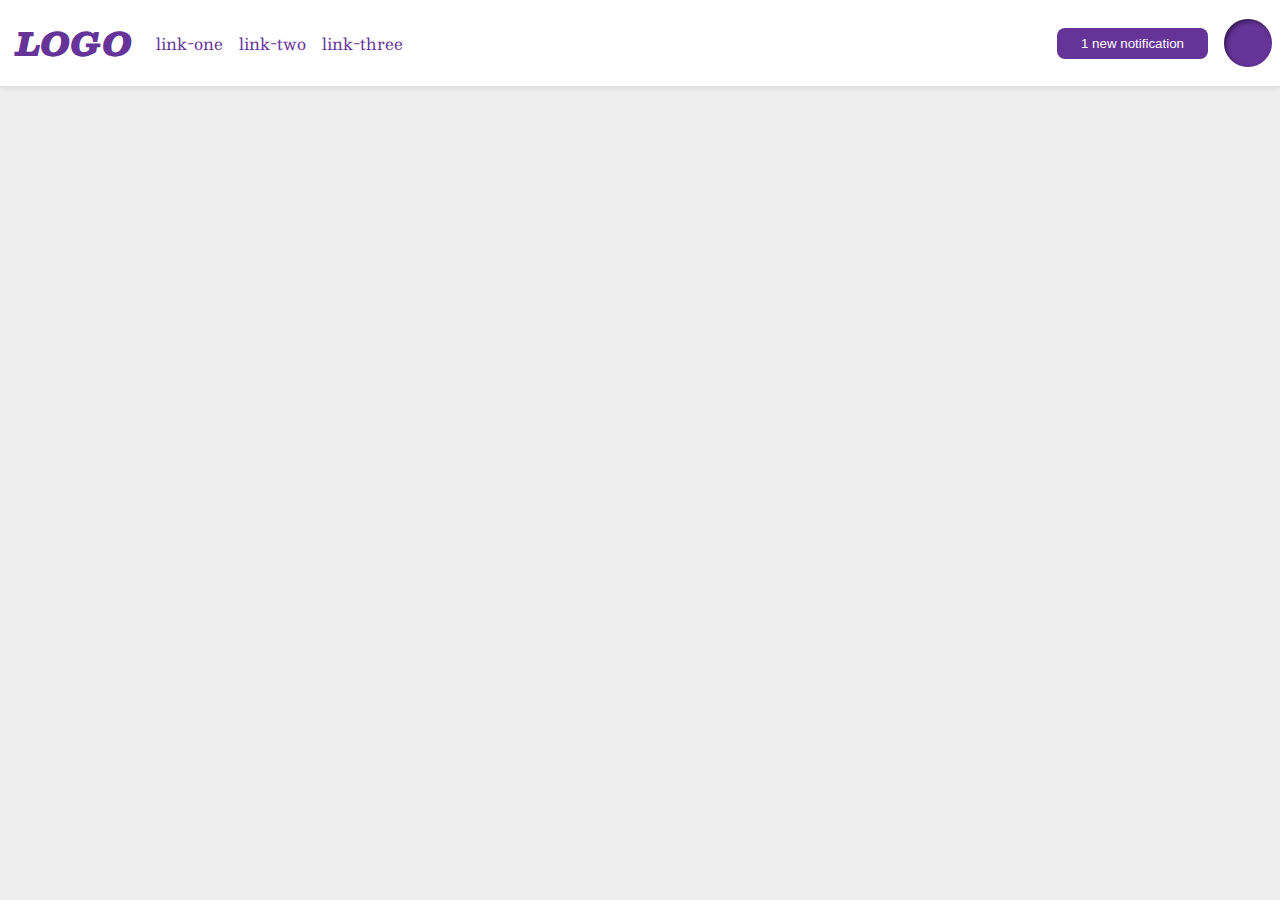
<file: flex/03-flex-header-2/index.html>
<!doctype html>
<html lang="en">
    <head>
        <meta charset="UTF-8" />
        <meta http-equiv="X-UA-Compatible" content="IE=edge" />
        <meta name="viewport" content="width=device-width, initial-scale=1.0" />
        <title>Flex Header 2</title>
        <link rel="stylesheet" href="style.css" />
    </head>
    <body>
        <div class="header">
            <div class="left-header">
                <div class="logo">LOGO</div>
                <ul class="links">
                    <li><a href="https://google.com">link-one</a></li>
                    <li><a href="https://google.com">link-two</a></li>
                    <li><a href="https://google.com">link-three</a></li>
                </ul>
            </div>
            <div class="right-header">
                <button class="notifications">1 new notification</button>
                <div class="profile-image"></div>
            </div>
        </div>
    </body>
</html>
</file>
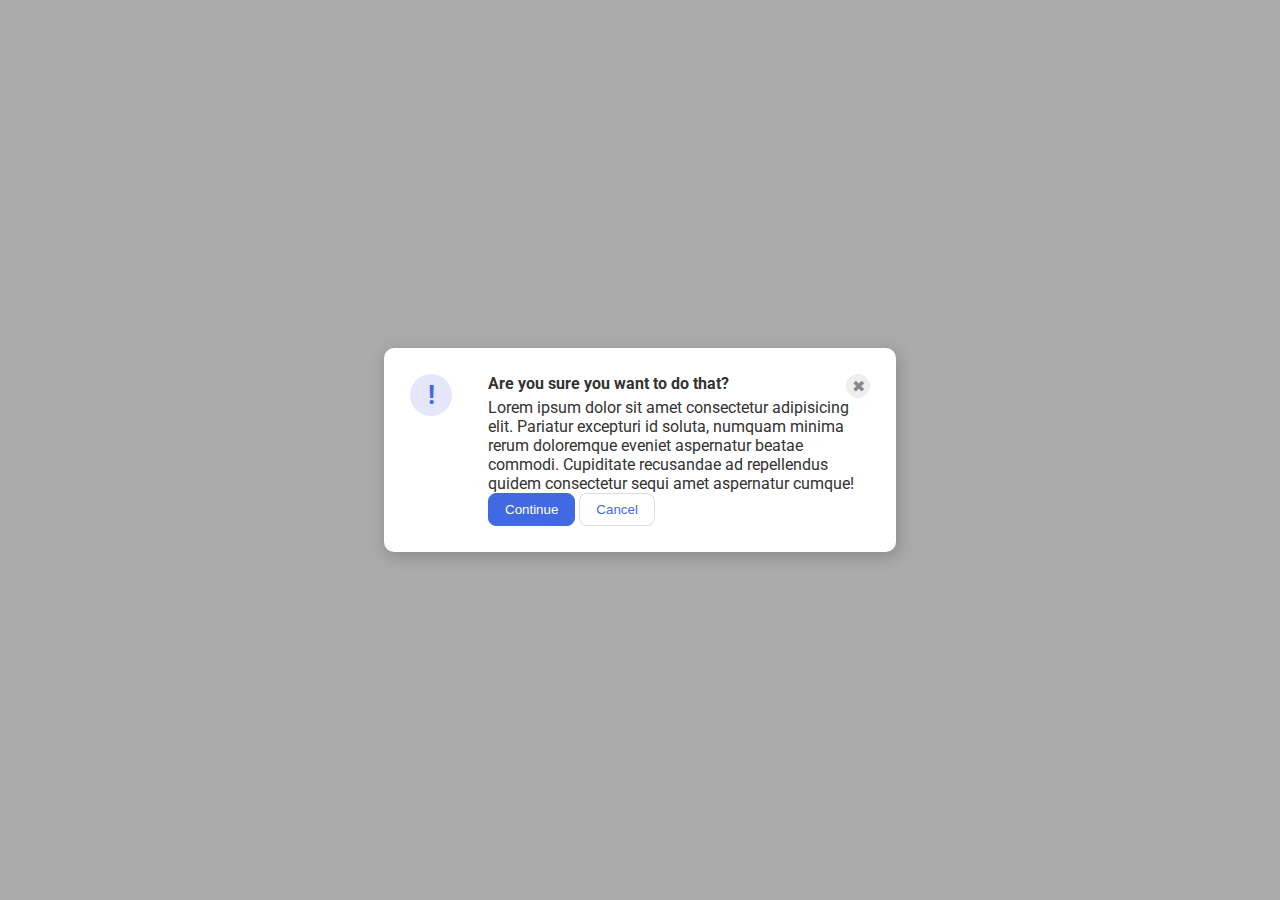
<file: flex/05-flex-modal/index.html>
<!doctype html>
<html lang="en">
    <head>
        <meta charset="UTF-8" />
        <meta http-equiv="X-UA-Compatible" content="IE=edge" />
        <meta name="viewport" content="width=device-width, initial-scale=1.0" />
        <link rel="stylesheet" href="style.css" />
        <title>Modal</title>
    </head>
    <body>
        <div class="modal">
            <div class="left">
                <div class="icon">!</div>
            </div>
            <div class="right">
                <div class="container">
                    <div class="header">Are you sure you want to do that?</div>
                    <button class="close-button">✖</button>
                </div>
                <div class="text">
                    Lorem ipsum dolor sit amet consectetur adipisicing elit.
                    Pariatur excepturi id soluta, numquam minima rerum
                    doloremque eveniet aspernatur beatae commodi. Cupiditate
                    recusandae ad repellendus quidem consectetur sequi amet
                    aspernatur cumque!
                </div>
                <button class="continue">Continue</button>
                <button class="cancel">Cancel</button>
            </div>
        </div>
    </body>
</html>
</file>
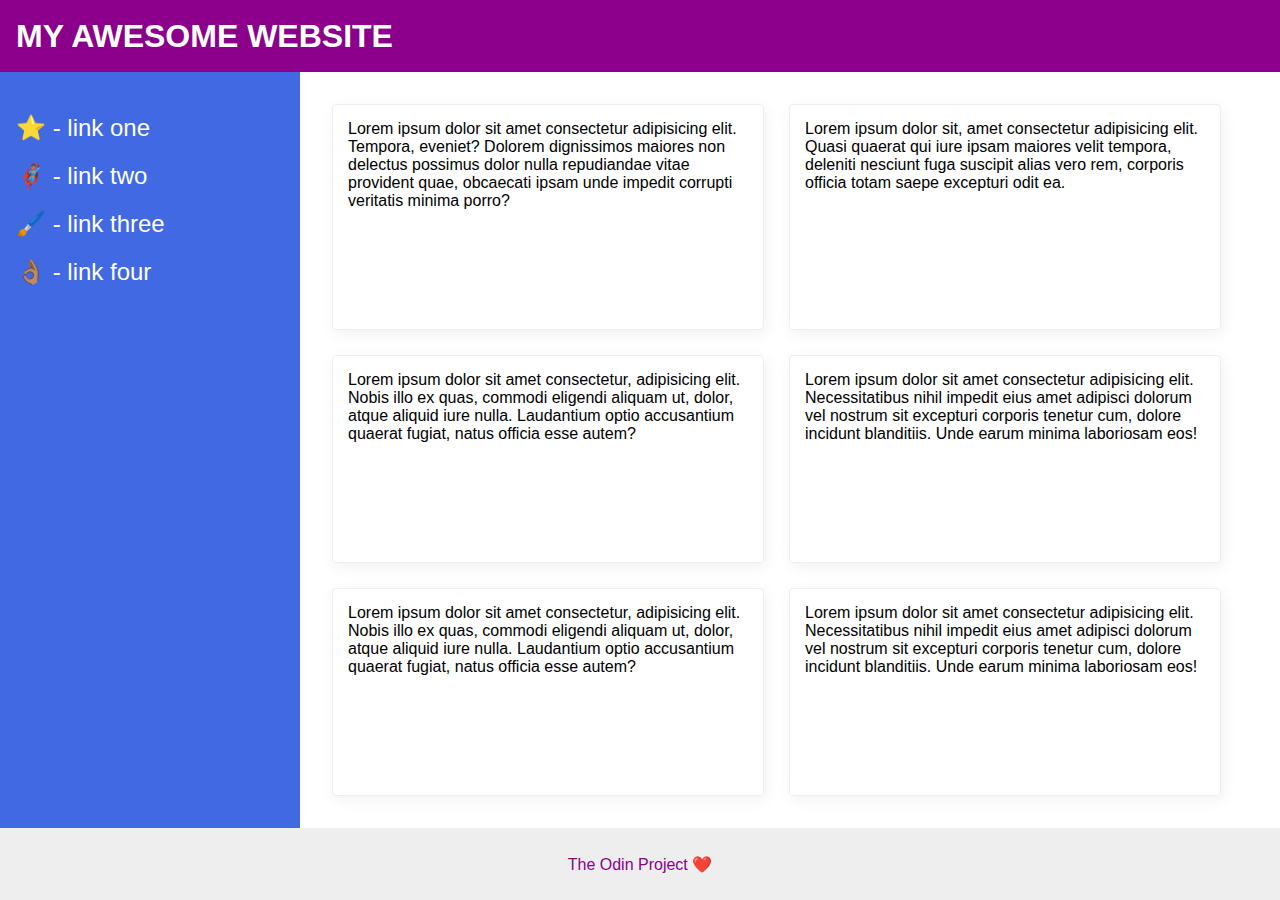
<file: flex/07-flex-layout-2/index.html>
<!doctype html>
<html lang="en">
    <head>
        <meta charset="UTF-8" />
        <meta http-equiv="X-UA-Compatible" content="IE=edge" />
        <meta name="viewport" content="width=device-width, initial-scale=1.0" />
        <title>The Holy Grail</title>
        <link rel="stylesheet" href="style.css" />
    </head>
    <body>
        <div class="header">MY AWESOME WEBSITE</div>

        <div class="container">
            <div class="sidebar">
                <ul>
                    <li><a href="#">⭐ - link one</a></li>
                    <li><a href="#">🦸🏽‍♂️ - link two</a></li>
                    <li><a href="#">🖌️ - link three</a></li>
                    <li><a href="#">👌🏽 - link four</a></li>
                </ul>
            </div>
            <div class="deck">
                <div class="card">
                    Lorem ipsum dolor sit amet consectetur adipisicing elit.
                    Tempora, eveniet? Dolorem dignissimos maiores non delectus
                    possimus dolor nulla repudiandae vitae provident quae,
                    obcaecati ipsam unde impedit corrupti veritatis minima
                    porro?
                </div>
                <div class="card">
                    Lorem ipsum dolor sit, amet consectetur adipisicing elit.
                    Quasi quaerat qui iure ipsam maiores velit tempora, deleniti
                    nesciunt fuga suscipit alias vero rem, corporis officia
                    totam saepe excepturi odit ea.
                </div>
                <div class="card">
                    Lorem ipsum dolor sit amet consectetur, adipisicing elit.
                    Nobis illo ex quas, commodi eligendi aliquam ut, dolor,
                    atque aliquid iure nulla. Laudantium optio accusantium
                    quaerat fugiat, natus officia esse autem?
                </div>
                <div class="card">
                    Lorem ipsum dolor sit amet consectetur adipisicing elit.
                    Necessitatibus nihil impedit eius amet adipisci dolorum vel
                    nostrum sit excepturi corporis tenetur cum, dolore incidunt
                    blanditiis. Unde earum minima laboriosam eos!
                </div>
                <div class="card">
                    Lorem ipsum dolor sit amet consectetur, adipisicing elit.
                    Nobis illo ex quas, commodi eligendi aliquam ut, dolor,
                    atque aliquid iure nulla. Laudantium optio accusantium
                    quaerat fugiat, natus officia esse autem?
                </div>
                <div class="card">
                    Lorem ipsum dolor sit amet consectetur adipisicing elit.
                    Necessitatibus nihil impedit eius amet adipisci dolorum vel
                    nostrum sit excepturi corporis tenetur cum, dolore incidunt
                    blanditiis. Unde earum minima laboriosam eos!
                </div>
            </div>
        </div>
        <div class="footer">The Odin Project ❤️</div>
    </body>
</html>
</file>
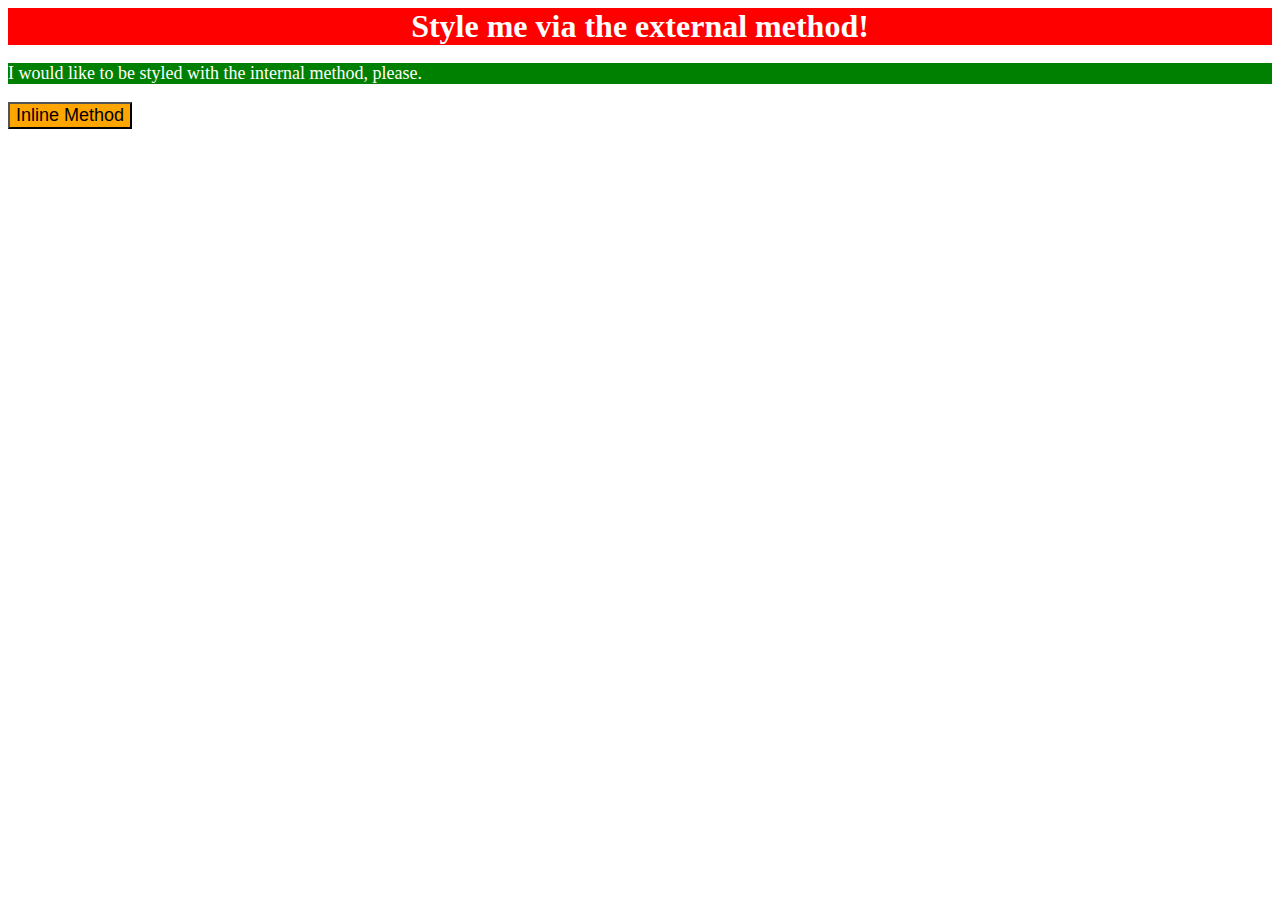
<file: foundations/01-css-methods/index.html>
<!DOCTYPE html>
<html lang="en">
  <head>
    <style>
      p {
        background-color: green;
        color: white;
        font-size: 18px;
      }
    </style>
    <link rel="stylesheet" href="styles.css">
    <meta charset="UTF-8">
    <meta http-equiv="X-UA-Compatible" content="IE=edge">
    <meta name="viewport" content="width=device-width, initial-scale=1.0">
    <title>Methods for Adding CSS</title>
  </head>
  <body>
    <div>Style me via the external method!</div>
    <p>I would like to be styled with the internal method, please.</p>
    <button style="background-color: orange; font-size: 18px;">Inline Method</button>
  </body>
</html>
</file>
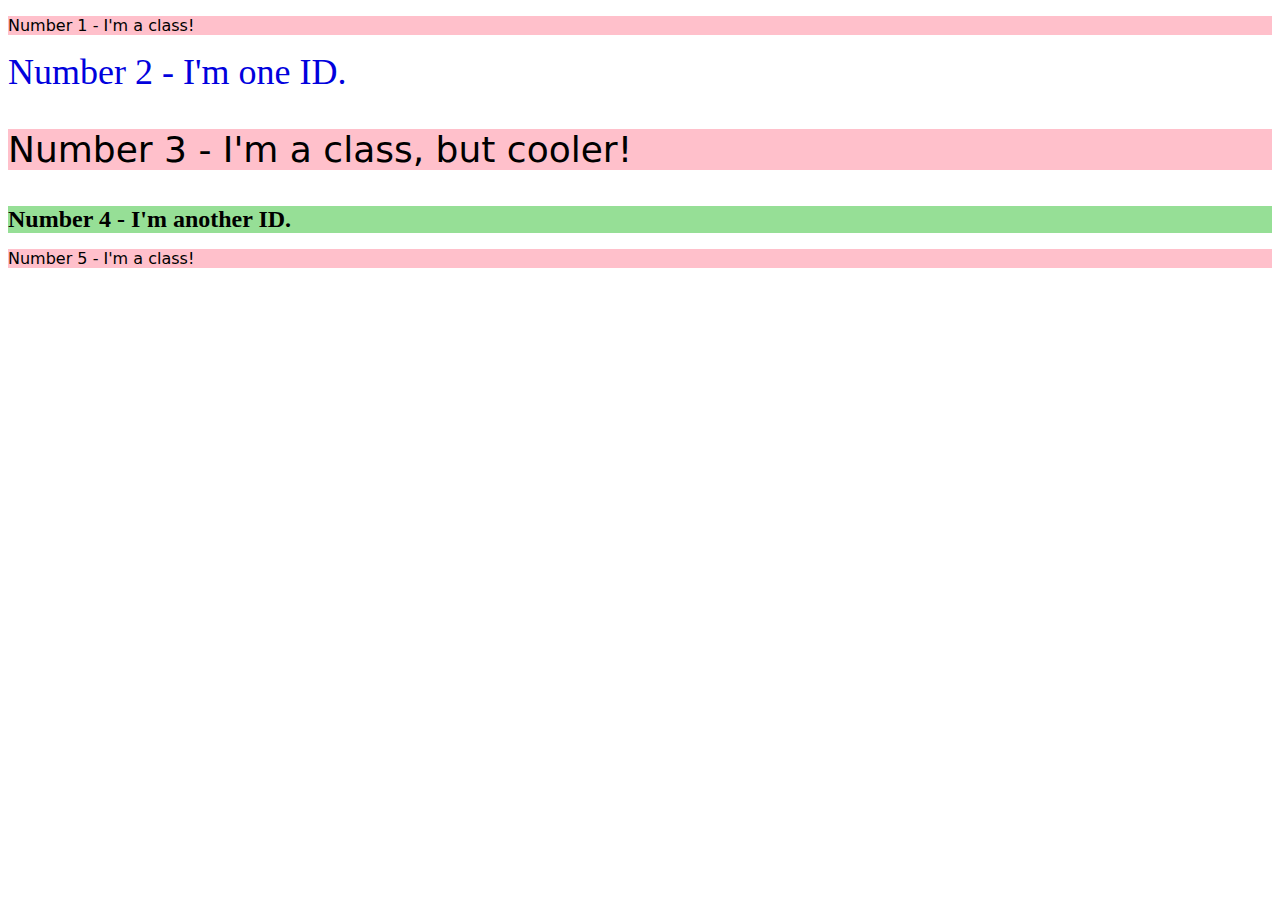
<file: foundations/02-class-id-selectors/index.html>
<!DOCTYPE html>
<html lang="en">
  <head>
    <meta charset="UTF-8">
    <meta http-equiv="X-UA-Compatible" content="IE=edge">
    <meta name="viewport" content="width=device-width, initial-scale=1.0">
    <title>Class and ID Selectors</title>
    <link rel="stylesheet" href="style.css">
  </head>
  <body>
    <p class="odd">Number 1 - I'm a class!</p>
    <div id="num2">Number 2 - I'm one ID.</div>
    <p class="cooler odd">Number 3 - I'm a class, but cooler!</p>
    <div id="num4">Number 4 - I'm another ID.</div>
    <p class="odd">Number 5 - I'm a class!</p>
  </body>
</html>
</file>
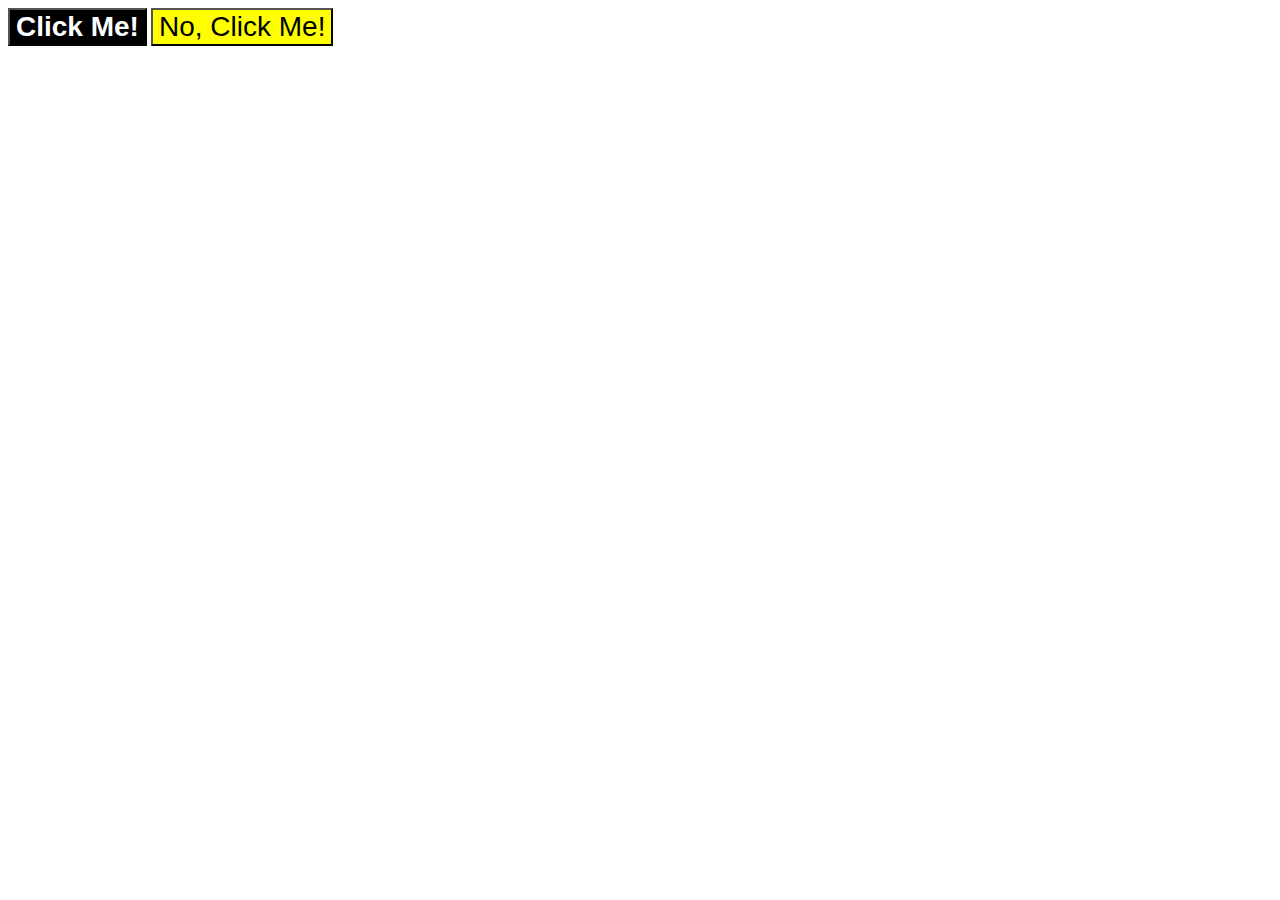
<file: foundations/03-grouping-selectors/index.html>
<!DOCTYPE html>
<html lang="en">
  <head>
    <meta charset="UTF-8">
    <meta http-equiv="X-UA-Compatible" content="IE=edge">
    <meta name="viewport" content="width=device-width, initial-scale=1.0">
    <title>Grouping Selectors</title>
    <link rel="stylesheet" href="style.css">
  </head>
  <body>
    <button class="btn_1">Click Me!</button>
    <button class="btn_2">No, Click Me!</button>
  </body>
</html>
</file>
<file: flex/03-flex-header-2/style.css>
/* this is some magical font-importing.
you'll learn about it later. */
@import url("https://fonts.googleapis.com/css2?family=Besley:ital,wght@0,400;1,900&display=swap");

body {
    margin: 0;
    background: #eee;
    font-family: Besley, serif;
}

.header {
    background: white;
    border-bottom: 1px solid #ddd;
    box-shadow: 0 0 8px rgba(0, 0, 0, 0.1);
    display: flex;
    align-items: center;
    padding: 8px;
}

.profile-image {
    background: rebeccapurple;
    box-shadow: inset 2px 2px 4px rgba(0, 0, 0, 0.5);
    border-radius: 50%;
    width: 48px;
    height: 48px;
}

.logo {
    color: rebeccapurple;
    font-size: 32px;
    font-weight: 900;
    font-style: italic;
    padding: 8px;
}

button {
    border: none;
    border-radius: 8px;
    background: rebeccapurple;
    color: white;
    padding: 8px 24px;
}

a {
    /* this removes the line under our links */
    text-decoration: none;
    color: rebeccapurple;
}

ul {
    list-style-type: none;
    display: flex;
    align-items: center;
    gap: 16px;
    margin: 0;
    padding: 0;
}

.left-header,
.right-header {
    display: flex;
    align-items: center;
    gap: 16px;
    justify-content: flex-end;
}

.right-header {
    margin-left: auto;
}
</file>
<file: flex/05-flex-modal/style.css>
@import url("https://fonts.googleapis.com/css2?family=Roboto:wght@400;700&display=swap");

html,
body {
    height: 100%;
}

body {
    font-family: Roboto, sans-serif;
    margin: 0;
    background: #aaa;
    color: #333;
    /* I'll give you this one for free lol */
    display: flex;
    align-items: center;
    justify-content: center;
}

.modal {
    background: white;
    width: 480px;
    border-radius: 10px;
    box-shadow: 2px 4px 16px rgba(0, 0, 0, 0.2);
    display: flex;
    gap: 16px;
    padding: 16px;
}

.right > div {
    padding: 5px -- ppp--999 pppp99;
}

.modal > * {
    padding: 10px;
}

.container {
    display: flex;
}

.header {
    font-weight: bold;
}

.icon {
    color: royalblue;
    font-size: 26px;
    font-weight: 700;
    background: lavender;
    width: 42px;
    height: 42px;
    border-radius: 50%;
    display: flex;
    align-items: center;
    justify-content: center;
    flex-shrink: 0;
}

.close-button {
    background: #eee;
    border-radius: 50%;
    color: #888;
    font-weight: 400;
    font-size: 16px;
    height: 24px;
    width: 24px;
    display: flex;
    align-items: center;
    justify-content: center;
    border: 1px solid #eee;
    padding: 0;
    margin-left: auto;
}

button {
    cursor: pointer;
    padding: 8px 16px;
    border-radius: 8px;
}

button.continue {
    background: royalblue;
    border: 1px solid royalblue;
    color: white;
}

button.cancel {
    background: white;
    border: 1px solid #ddd;
    color: royalblue;
}
</file>
<file: flex/07-flex-layout-2/style.css>
body {
    font-family: -apple-system, BlinkMacSystemFont, "Segoe UI", Roboto, Oxygen,
        Ubuntu, Cantarell, "Open Sans", "Helvetica Neue", sans-serif;
    margin: 0;
    min-height: 100vh;
    display: flex;
    flex-direction: column;
}

.header {
    height: 72px;
    background: darkmagenta;
    color: white;
    font-size: 32px;
    font-weight: 900;
    padding-left: 16px;
    display: flex;
    align-items: center;
}

.container {
    display: flex;
    flex: 1;
}

.footer {
    height: 72px;
    background: #eee;
    color: darkmagenta;
    display: flex;
    justify-content: center;
    align-items: center;
}

.sidebar {
    width: 300px;
    background: royalblue;
    box-sizing: border-box;
    justify-content: stretch;
    flex-shrink: 0;
    padding: 16px;
}

.deck {
    display: flex;
    flex-wrap: wrap;
    gap: 25px;
    padding: 32px;
}

.card {
    border: 1px solid #eee;
    box-shadow: 2px 4px 16px rgba(0, 0, 0, 0.06);
    border-radius: 4px;
    flex-basis: 400px;
    padding: 15px;
}

li {
    list-style-type: none;
    padding: 10px 0;
}

a {
    color: white;
    text-decoration: none;
    font-size: 24px;
}

ul {
    padding: 0;
}
</file>
<file: foundations/01-css-methods/styles.css>
/* styles.css */

/* * `div`: a red background, white text,
 a font size of 32px, center aligned, and bold */

div {
    background-color: red;
    color: white;
    font-size: 32px;
    font-weight: bold;
    text-align: center;
}
</file>
<file: foundations/02-class-id-selectors/style.css>
/* style.css */

#num2 {
    color: rgb(1, 1, 221);
    font-size: 36px;
}

#num4 {
    background-color: rgb(150, 223, 150);
    font-size: 24px;
    font-weight: bold;
}

.cooler {
    font-size: 36px;
}

.odd {
    background-color: #ffc0cb;
    font-family: "Verdana","DejaVu Sans",sans-serif;
}
</file>
<file: foundations/03-grouping-selectors/style.css>
/* style.css */

.btn_1  {
    background-color: black;
    color: white;
    font-weight: bold;
}

.btn_2 {
    background-color: yellow;
}

.btn_1,
.btn_2  {
    font-size: 28px;
    font-family: "Helvetica","Times New Roman",sans-serif;
}
</file>
